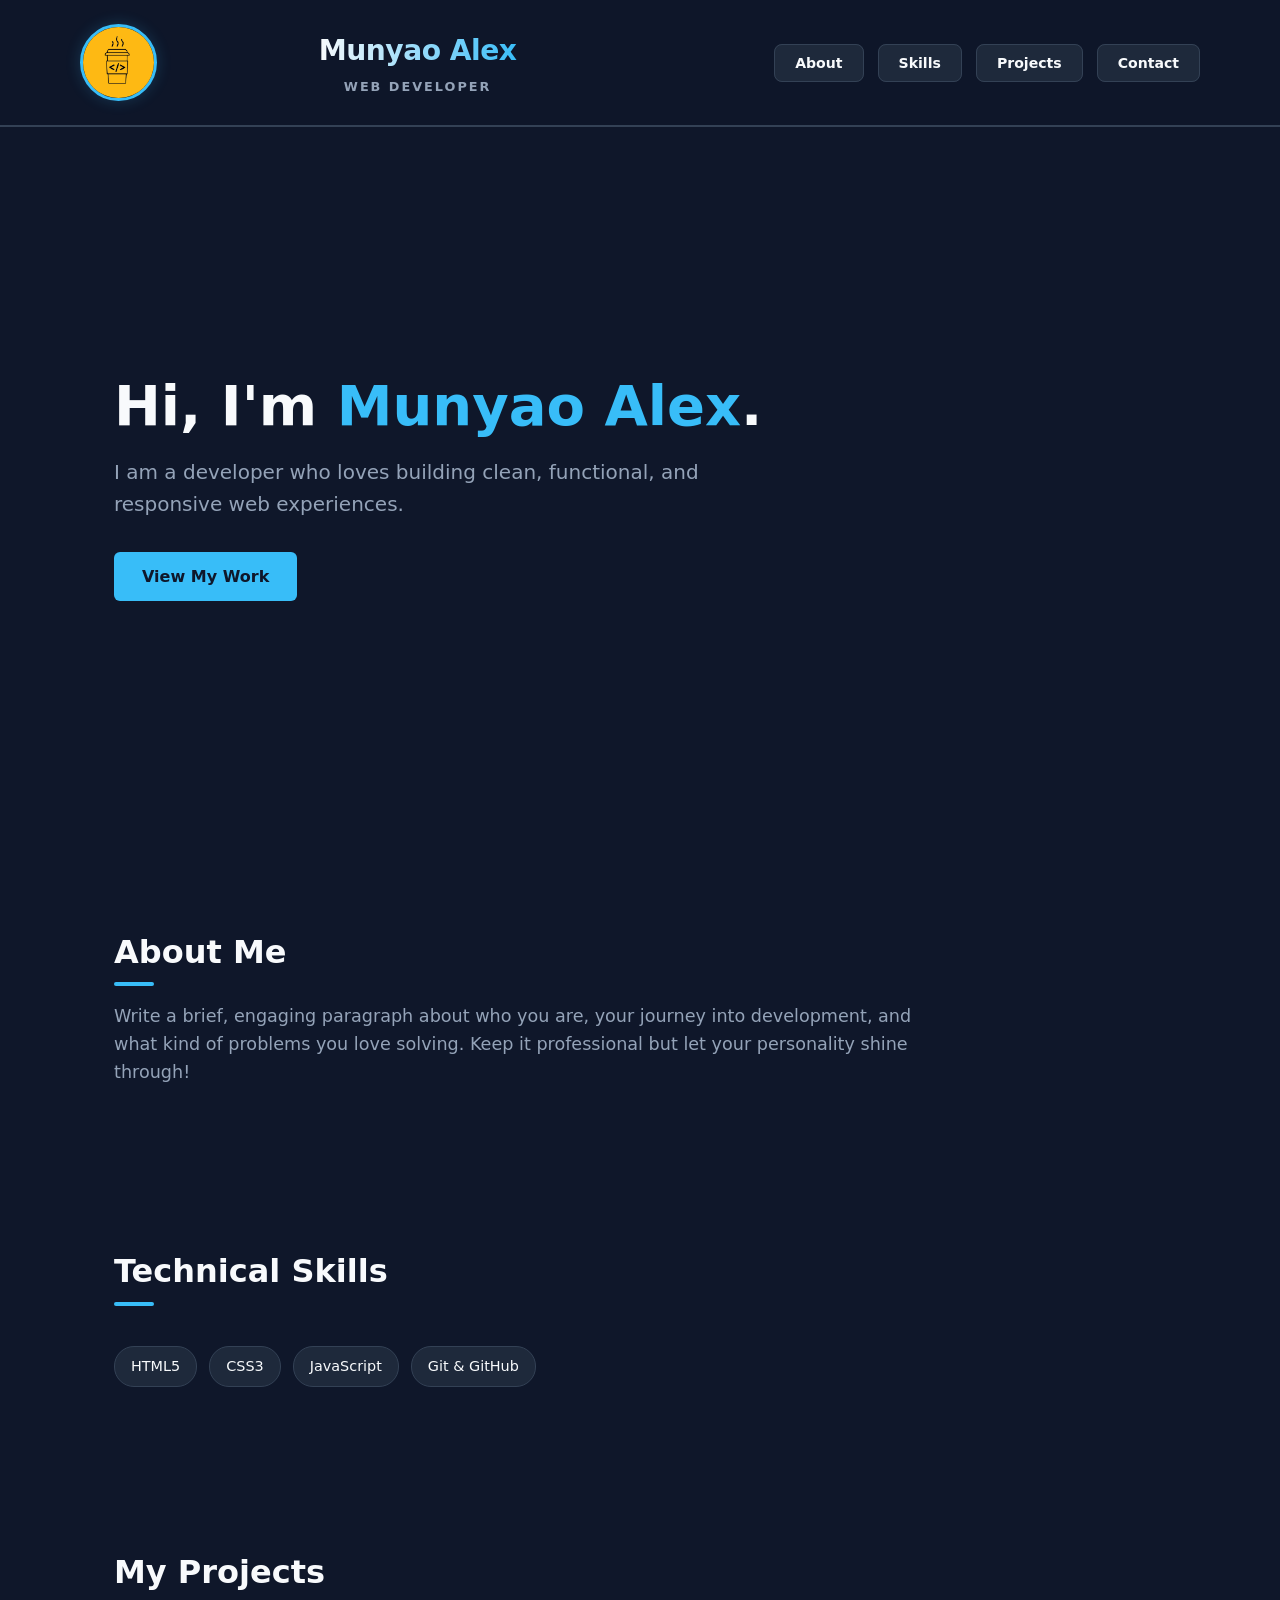
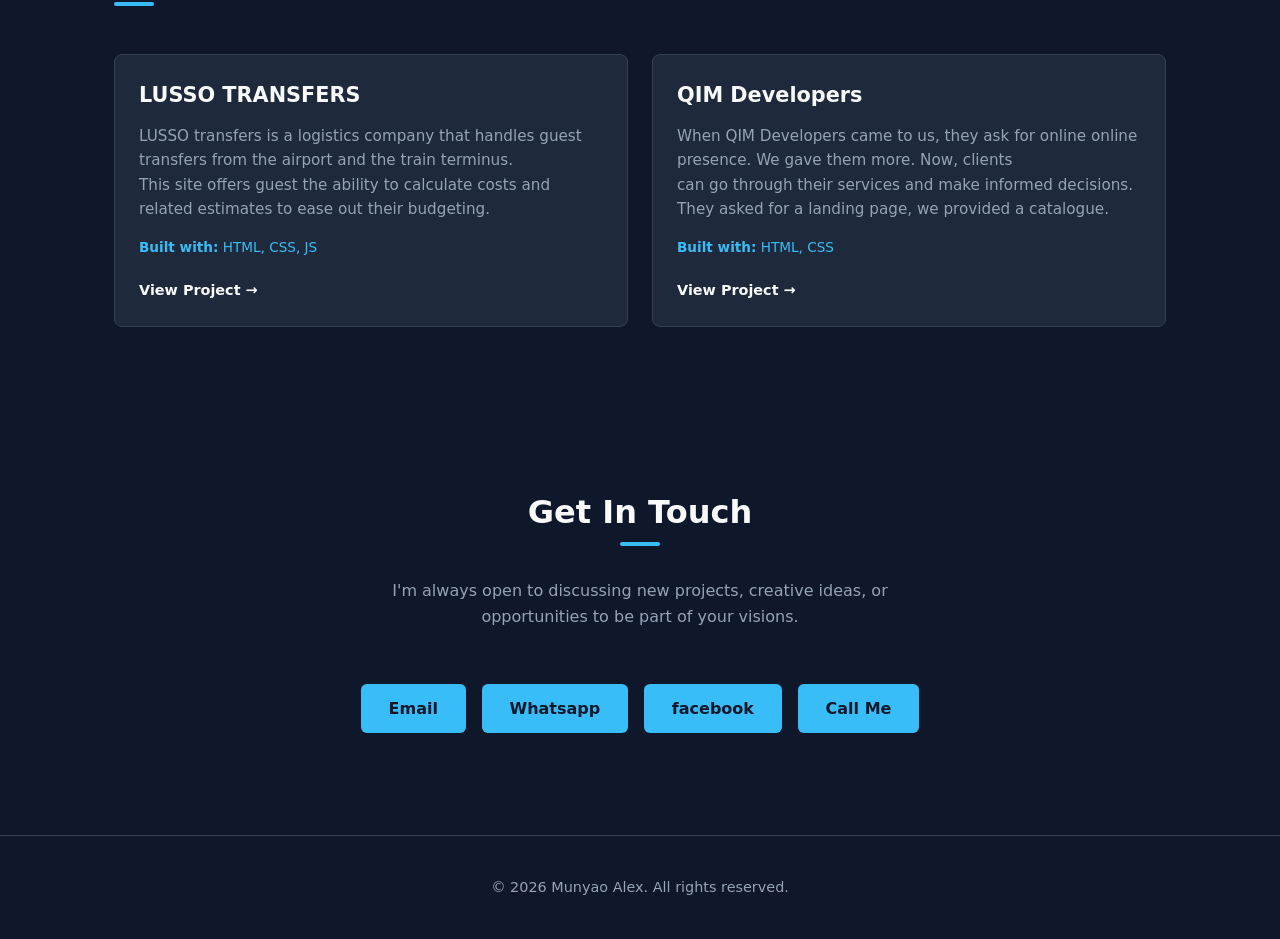
<file: index.HTML>
<!DOCTYPE html>
<html lang="en">
<head>
    <meta charset="UTF-8">
    <meta name="viewport" content="width=device-width, initial-scale=1.0">
    <title>Munyao Alex| Developer Portfolio</title>
    <link rel="stylesheet" href="CSS/1. Variables & reset.css">
    <link rel="stylesheet" href="CSS/2.Reusable Components & Utilities.css">
    <link rel="stylesheet" href="CSS/3. header and navigation.CSS">
    <link rel="stylesheet" href="CSS/4.hero section.css">
    <link rel="stylesheet" href="CSS/5.About & Skill.css">
    <link rel="stylesheet" href="CSS/6. projects section.Css">
    <link rel="stylesheet" href="CSS/7. contact and footer.css">
    <link rel="stylesheet" href="CSS/8. Mobile View.css">
</head>
<body>

    <!-- Header & Navigation -->
    <header>
      <!-- 1. My Avatar -->
      <div class="avatar-wrapper">
          <img src="Images/avator.png" alt="Munyao Alex" class="header-avatar">
      </div>

      <!-- 2. My Name & Subtitle -->
      <div class="logo-group">
        <h1 class="logo-name">Munyao Alex</h1>
        <span class="logo-subtitle">Web Developer</span>
    </div>

      <!-- 3. Navigation Buttons -->
      <nav>
          <ul>
              <li><a href="#about">About</a></li>
              <li><a href="#skills">Skills</a></li>
              <li><a href="#projects">Projects</a></li>
              <li><a href="#contact">Contact</a></li>
          </ul>
      </nav>
  </header>

    <main>
        <section id="hero">
            <div class="hero-content">
                <h1>Hi, I'm <span class="highlight">Munyao Alex</span>.</h1>
                <p>I am a developer who loves building clean, functional, and responsive web experiences.</p>
                <a href="#projects" class="btn">View My Work</a>
            </div>
        </section>

        <section id="about">
            <h2>About Me</h2>
            <p>Write a brief, engaging paragraph about who you are, your journey into development, and what kind of problems you love solving. Keep it professional but let your personality shine through!</p>
        </section>

        <section id="skills">
            <h2>Technical Skills</h2>
            <div class="skills-grid">
                <span class="skill-tag">HTML5</span>
                <span class="skill-tag">CSS3</span>
                <span class="skill-tag">JavaScript</span>
                <span class="skill-tag">Git & GitHub</span>
                </div>
        </section>

        <section id="projects">
            <h2>My Projects</h2>
            <div class="projects-container">
                <div class="project-card">
                    <h3>LUSSO TRANSFERS</h3>
                    <p>LUSSO transfers is a logistics company that handles guest transfers from the airport and the train terminus.<br>
                      This site offers guest the ability to calculate costs and related estimates to ease out their budgeting.
                    </p>
                    <p class="tech-stack"><strong>Built with:</strong> HTML, CSS, JS</p>
                    <a href="#" class="project-link">View Project &rarr;</a>
                </div>
                <div class="project-card">
                    <h3>QIM Developers</h3>
                    <p>When QIM Developers came to us, they ask for online online presence. We gave them more. Now, clients<br>
                      can go through their services and make informed decisions. They asked for a landing page, we provided a catalogue.                    
                    </p>
                    <p class="tech-stack"><strong>Built with:</strong> HTML, CSS</p>
                    <a href="#" class="project-link">View Project &rarr;</a>
                </div>
            </div>
        </section>

        <section id="contact">
            <h2>Get In Touch</h2>
            <p>I'm always open to discussing new projects, creative ideas, or opportunities to be part of your visions.</p>
          
          <div class="contact-btn">
            <a href="mailto:test@gmail.com" target="_blank" class="btn contact-btn">Email</a>
            <a href="https://wa.me/+254723106092" target="_blank" rel="noopener noreferrer" class="btn contact-btn"> Whatsapp</a>
            <a href="https://facebook.com/alex.munyao.7374" rel="noopener noreferrer" target="_blank" class=" btn contact-btn">facebook</a>
            <a href="tel:+25471234567" class="btn contact-btn" >Call Me</a>
          </div>
            
        </section>
    </main>

    <footer>
        <p>&copy; 2026 Munyao Alex. All rights reserved.</p>
    </footer>

</body>
</html>
</file>
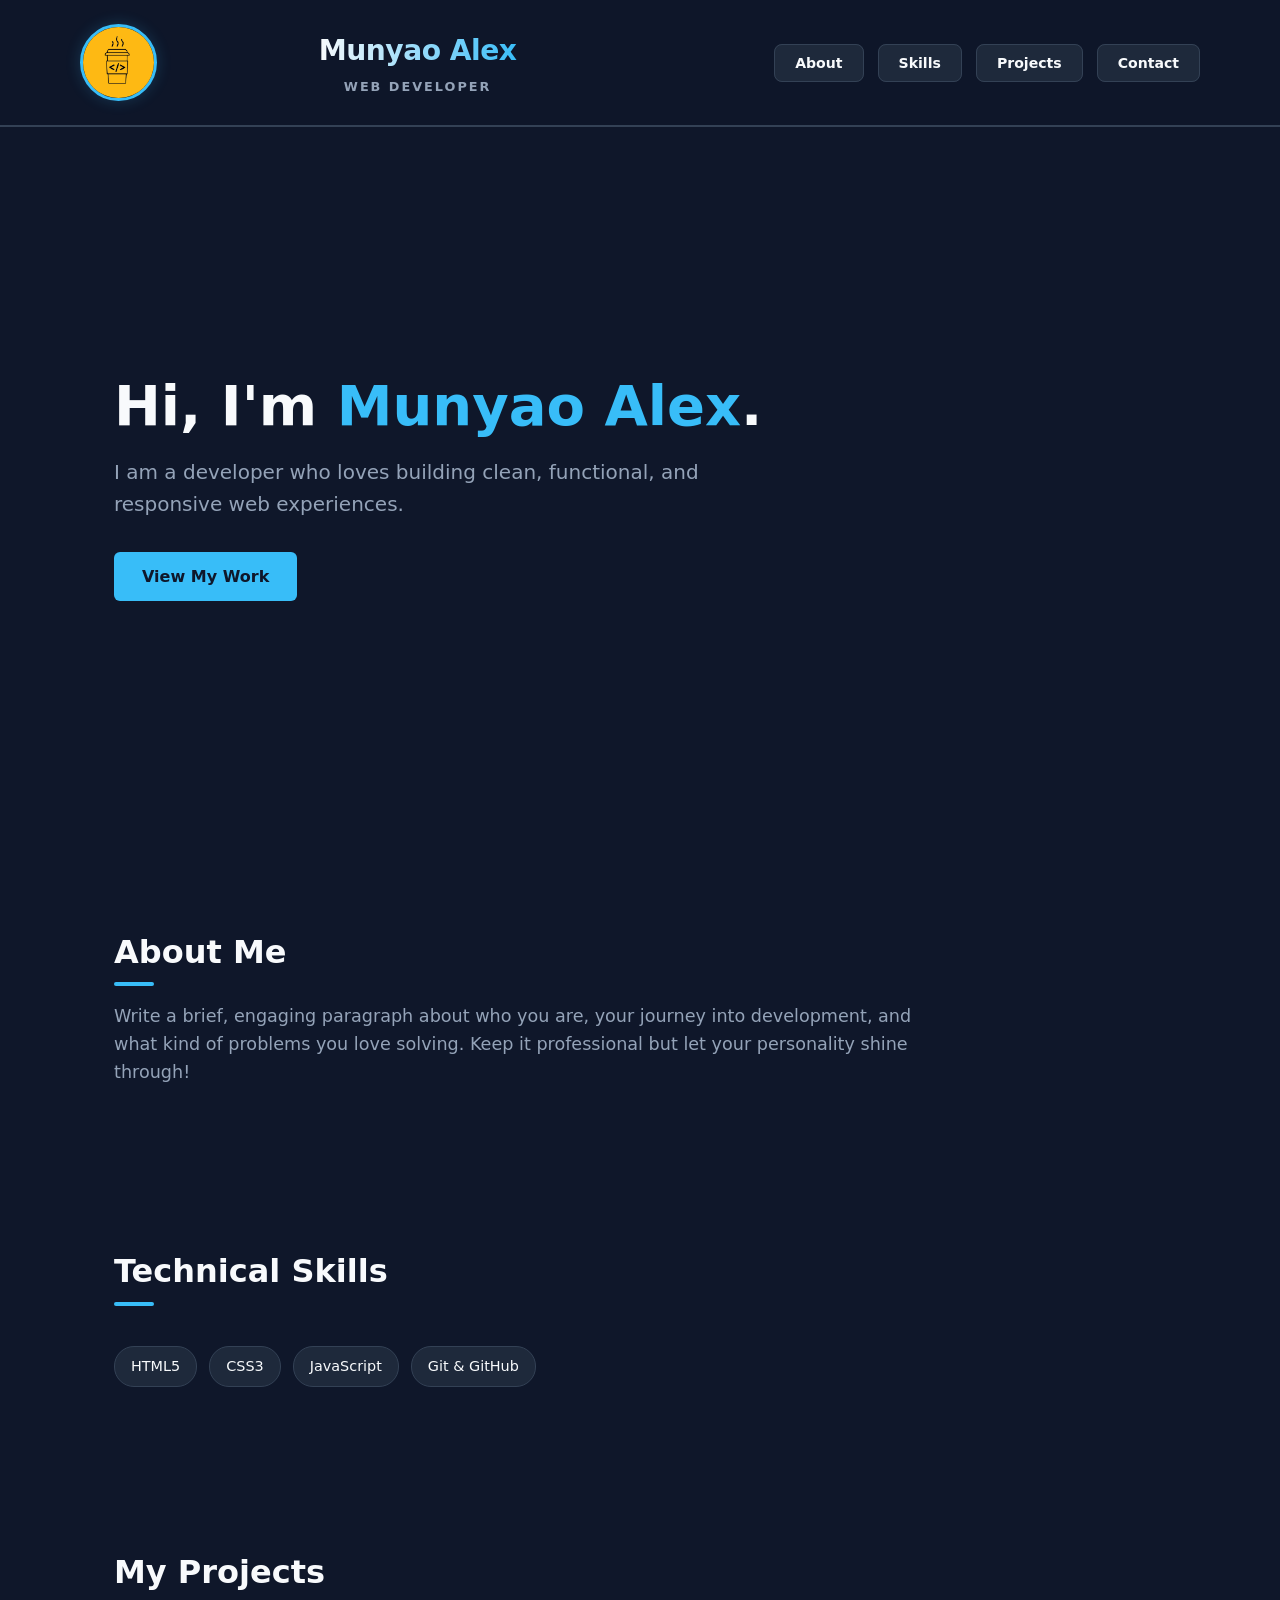
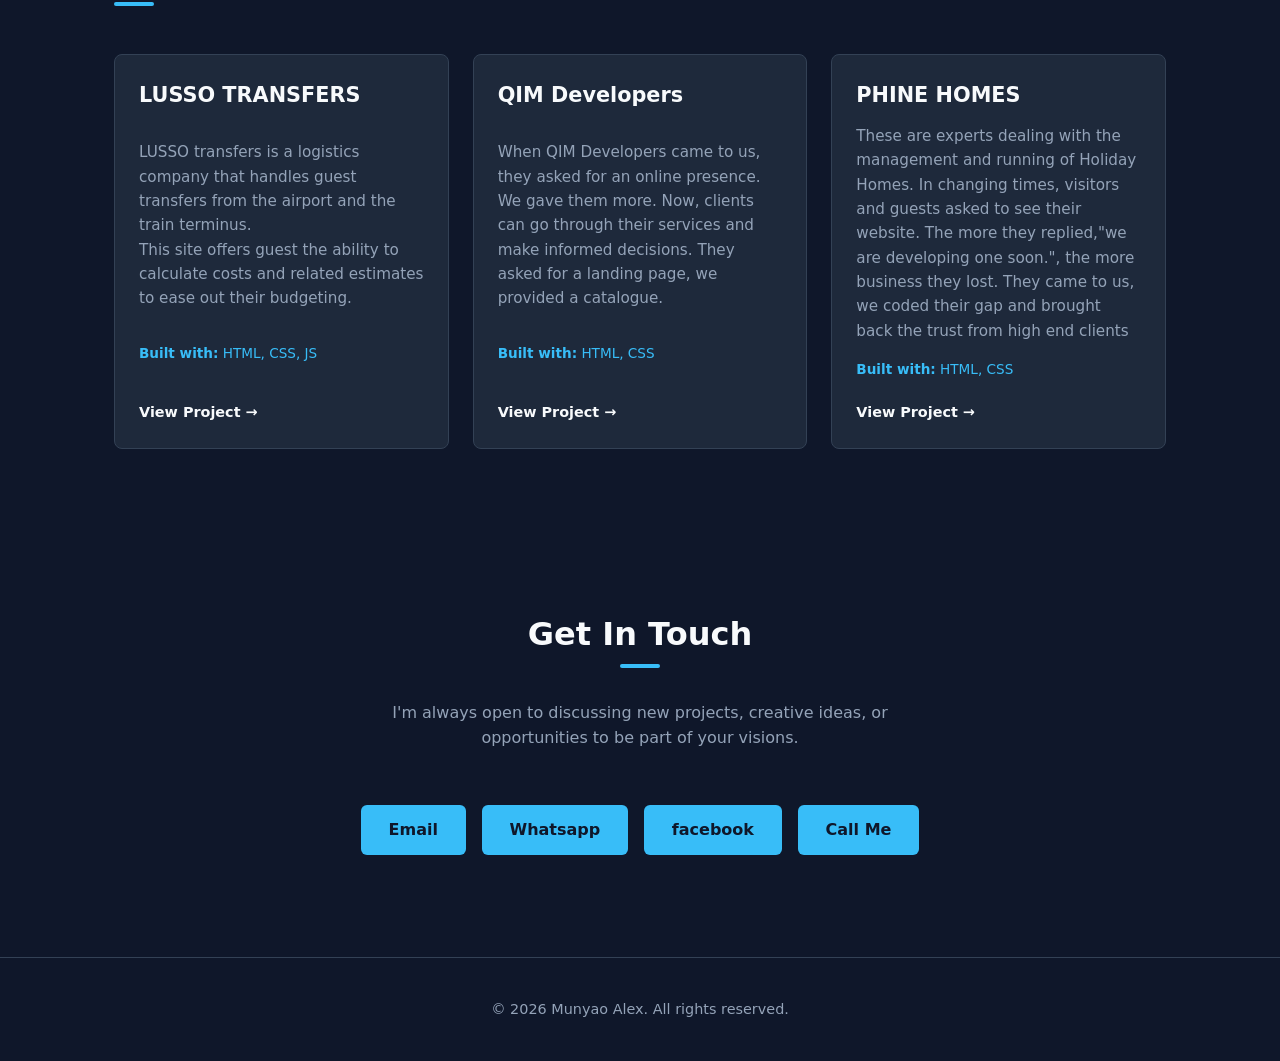
<file: index.html>
<!DOCTYPE html>
<html lang="en">
<head>
    <meta charset="UTF-8">
    <meta name="viewport" content="width=device-width, initial-scale=1.0">
    <title>Munyao Alex| Developer Portfolio</title>
    <link rel="stylesheet" href="CSS/1. Variables & reset.css">
    <link rel="stylesheet" href="CSS/2.Reusable Components & Utilities.css">
    <link rel="stylesheet" href="CSS/3. header and navigation.css">
    <link rel="stylesheet" href="CSS/4.hero section.css">
    <link rel="stylesheet" href="CSS/5.About & Skill.css">
    <link rel="stylesheet" href="CSS/6. projects section.css">
    <link rel="stylesheet" href="CSS/7. contact and footer.css">
    <link rel="stylesheet" href="CSS/8. Mobile View.css">
</head>
<body>

    <!-- Header & Navigation -->
    <header>
      <!-- 1. My Avatar -->
      <div class="avatar-wrapper">
          <img src="Images/avator.png" alt="Munyao Alex" class="header-avatar">
      </div>

      <!-- 2. My Name & Subtitle -->
      <div class="logo-group">
        <h1 class="logo-name">Munyao Alex</h1>
        <span class="logo-subtitle">Web Developer</span>
    </div>

      <!-- 3. Navigation Buttons -->
      <nav>
          <ul>
              <li><a href="#about">About</a></li>
              <li><a href="#skills">Skills</a></li>
              <li><a href="#projects">Projects</a></li>
              <li><a href="#contact">Contact</a></li>
          </ul>
      </nav>
  </header>

    <main>
        <section id="hero">
            <div class="hero-content">
                <h1>Hi, I'm <span class="highlight">Munyao Alex</span>.</h1>
                <p>I am a developer who loves building clean, functional, and responsive web experiences.</p>
                <a href="#projects" class="btn">View My Work</a>
            </div>
        </section>

        <section id="about">
            <h2>About Me</h2>
            <p>Write a brief, engaging paragraph about who you are, your journey into development, and what kind of problems you love solving. Keep it professional but let your personality shine through!</p>
        </section>

        <section id="skills">
            <h2>Technical Skills</h2>
            <div class="skills-grid">
                <span class="skill-tag">HTML5</span>
                <span class="skill-tag">CSS3</span>
                <span class="skill-tag">JavaScript</span>
                <span class="skill-tag">Git & GitHub</span>
                </div>
        </section>

        <section id="projects">
            <h2>My Projects</h2>
            <div class="projects-container">
                <div class="project-card">
                    <h3>LUSSO TRANSFERS</h3>
                    <p>LUSSO transfers is a logistics company that handles guest transfers from the airport and the train terminus.<br>
                      This site offers guest the ability to calculate costs and related estimates to ease out their budgeting.
                    </p>
                    <p class="tech-stack"><strong>Built with:</strong> HTML, CSS, JS</p>
                    <a href="#" class="project-link">View Project &rarr;</a>
                </div>
                <div class="project-card">
                    <h3>QIM Developers</h3>
                    <p>When QIM Developers came to us, they asked for an online presence. We gave them more. Now, clients<br>
                      can go through their services and make informed decisions. They asked for a landing page, we provided a catalogue.                    
                    </p>
                    <p class="tech-stack"><strong>Built with:</strong> HTML, CSS</p>
                    <a href="#" class="project-link">View Project &rarr;</a>
                </div>
                 <div class="project-card">
                    <h3>PHINE HOMES</h3>
                    <p>These are experts dealing with the management and running of Holiday Homes. In changing times, visitors and guests asked to see their website. The more they replied,"we are developing one soon.",
                        the more business they lost. They came to us, we coded their gap and brought back the trust from high end clients                 
                    </p>
                    <p class="tech-stack"><strong>Built with:</strong> HTML, CSS</p>
                    <a href="#" class="project-link">View Project &rarr;</a>
                </div>
            </div>
        </section>

        <section id="contact">
            <h2>Get In Touch</h2>
            <p>I'm always open to discussing new projects, creative ideas, or opportunities to be part of your visions.</p>
          
          <div class="contact-btn">
            <a href="mailto:test@gmail.com" target="_blank" class="btn contact-btn">Email</a>
            <a href="https://wa.me/+25471234567" target="_blank" rel="noopener noreferrer" class="btn contact-btn"> Whatsapp</a>
            <a href="https://facebook.com/alex.munyao.7374" rel="noopener noreferrer" target="_blank" class=" btn contact-btn">facebook</a>
            <a href="tel:+25471234567" class="btn contact-btn" >Call Me</a>
          </div>
            
        </section>
    </main>

    <footer>
        <p>&copy; 2026 Munyao Alex. All rights reserved.</p>
    </footer>

</body>
</html>
</file>
<file: CSS/2.Reusable Components & Utilities.css>
section {
  padding: 80px 24px;
  max-width: 1100px;
  margin: 0 auto;
}

h2 {
  font-size: 2rem;
  margin-bottom: 24px;
  position: relative;
  display: inline-block;
}

h2::after {
  content: '';
  position: absolute;
  bottom: -8px;
  left: 0;
  width: 40px;
  height: 4px;
  background-color: var(--accent-color);
  border-radius: 2px;
}

.btn {
  display: inline-block;
  background-color: var(--accent-color);
  color: var(--bg-color);
  padding: 12px 28px;
  font-weight: 600;
  text-decoration: none;
  border-radius: 6px;
  transition: background-color var(--transition-fast), transform var(--transition-fast);
}

.btn:hover {
  background-color: var(--accent-hover);
  transform: translateY(-2px);
}
</file>
<file: CSS/3. header and navigation.CSS>
/* ==========================================================================
   3. HEADER & NAVIGATION (Dense Desktop Layout with Buttons)
   ========================================================================== */
   header {
    position: sticky;
    top: 0;
    z-index: 100;
    background-color: rgba(15, 23, 42, 0.95);
    backdrop-filter: blur(12px);
    border-bottom: 2px solid var(--border-color);
    
    /* Generous vertical padding to give the header weight on large screens */
    padding: 24px 80px; 
    
    /* Grid system stretching across the entire width */
    display: grid;
    grid-template-columns: auto 1fr 1fr;
    align-items: center;
    width: 100%;
}

/* 1. Left Column: Enlarged Avatar */
.avatar-wrapper {
    display: flex;
    justify-content: flex-start;
}

.header-avatar {
    /* Significantly larger presence on desktop, scales dynamically */
    width: clamp(55px, 6vw, 85px);
    height: clamp(55px, 6vw, 85px);
    border-radius: 50%;
    object-fit: cover;
    border: 3px solid var(--accent-color);
    box-shadow: 0 0 15px rgba(56, 189, 248, 0.2); /* Soft glow around avatar */
    transition: transform 0.3s cubic-bezier(0.175, 0.885, 0.32, 1.275);
}

.header-avatar:hover {
    transform: scale(1.05) rotate(5deg);
}

/* 2. Middle Column: Centered Name & Subtitle Group */
.logo-group {
  display: flex;
  flex-direction: column;
  align-items: center;
  text-align: center;
  gap: 4px; /* Small gap between name and subtitle */
}

.logo-name {
  font-size: clamp(1.4rem, 2.2vw, 2.2rem); /* Adjusted slightly for perfect balance with subtitle */
  font-weight: 800;
  color: var(--text-primary);
  white-space: nowrap; 
  letter-spacing: -0.5px;
  background: linear-gradient(to right, var(--text-primary), var(--accent-color));
  -webkit-background-clip: text;
  -webkit-text-fill-color: transparent;
}

.logo-subtitle {
  font-size: clamp(0.75rem, 1vw, 0.95rem); /* Dynamic scaling */
  color: var(--text-secondary);
  font-weight: 600;
  text-transform: uppercase; /* Clean, modern developer aesthetic */
  letter-spacing: 2px; /* Elegant letter spacing */
  white-space: nowrap;
}

/* 3. Right Column: Navigation Buttons */
header nav {
    display: flex;
    justify-content: flex-end;
}

header nav ul {
    display: flex;
    list-style: none;
    gap: 14px; /* Tight, intentional spacing between buttons */
}

/* Styled as interactive interface buttons */
header nav a {
    text-decoration: none;
    color: var(--text-primary);
    font-weight: 600;
    font-size: clamp(0.85rem, 1.1vw, 1rem);
    white-space: nowrap; 
    
    /* Button layout */
    background-color: var(--surface-color);
    border: 1px solid var(--border-color);
    padding: 10px 20px;
    border-radius: 8px;
    
    transition: all var(--transition-fast);
}

/* Active interactive states for the buttons */
header nav a:hover {
    color: var(--bg-color);
    background-color: var(--accent-color);
    border-color: var(--accent-color);
    transform: translateY(-2px);
    box-shadow: 0 4px 12px rgba(56, 189, 248, 0.25);
}
</file>
<file: CSS/4.hero section.css>
#hero {
  min-height: 80vh;
  display: flex;
  align-items: center;
  justify-content: flex-start;
}

.hero-content h1 {
  font-size: 3.5rem;
  font-weight: 800;
  line-height: 1.2;
  margin-bottom: 16px;
}

.hero-content .highlight {
  color: var(--accent-color);
}

.hero-content p {
  font-size: 1.25rem;
  color: var(--text-secondary);
  max-width: 600px;
  margin-bottom: 32px;
}
</file>
<file: CSS/5.About & Skill.css>
#about p {
  font-size: 1.1rem;
  color: var(--text-secondary);
  max-width: 800px;
}

.skills-grid {
  display: flex;
  flex-wrap: wrap;
  gap: 12px;
  margin-top: 24px;
}

.skill-tag {
  background-color: var(--surface-color);
  border: 1px solid var(--border-color);
  color: var(--text-primary);
  padding: 8px 16px;
  border-radius: 20px;
  font-size: 0.9rem;
  font-weight: 500;
}
</file>
<file: CSS/6. projects section.Css>
.projects-container {
  display: grid;
  grid-template-columns: repeat(auto-fit, minmax(300px, 1fr));
  gap: 24px;
  margin-top: 32px;
}

.project-card {
  background-color: var(--surface-color);
  border: 1px solid var(--border-color);
  padding: 24px;
  border-radius: 8px;
  display: flex;
  flex-direction: column;
  justify-content: space-between;
  transition: transform var(--transition-fast), border-color var(--transition-fast);
}

.project-card:hover {
  transform: translateY(-4px);
  border-color: var(--accent-color);
}

.project-card h3 {
  font-size: 1.3rem;
  margin-bottom: 12px;
}

.project-card p {
  color: var(--text-secondary);
  font-size: 0.95rem;
  margin-bottom: 16px;
}

.project-card .tech-stack {
  font-size: 0.85rem;
  color: var(--accent-color);
  margin-bottom: 20px;
}

.project-link {
  text-decoration: none;
  color: var(--text-primary);
  font-weight: 600;
  font-size: 0.9rem;
  transition: color var(--transition-fast);
}

.project-link:hover {
  color: var(--accent-color);
}
</file>
<file: CSS/7. contact and footer.css>
#contact {
  text-align: center;
}

#contact h2::after {
  left: 50%;
  transform: translateX(-50%);
}

#contact p {
  color: var(--text-secondary);
  max-width: 500px;
  margin: 16px auto 32px auto;
}

.contact-btn{
  display: inline-block;
  margin: 5px;
  color: var(--bg-color);
  padding: 12px 28px;
  font-weight: 600;
  text-decoration: none;
  border-radius: 6px;
  transition: background-color var(--transition-fast), transform var(--transition-fast);
}
.contact-btn :hover{
  background-color: var(--bg-color);
  border: 1px solid var(--text-secondary);
  color: white;
  transform: translateY(-2px);
} 

footer {
  text-align: center;
  padding: 40px 24px;
  border-top: 1px solid var(--border-color);
  color: var(--text-secondary);
  font-size: 0.9rem;
}
</file>
<file: CSS/8. Mobile View.css>
/* ==========================================================================
   8. RESPONSIVE DESIGN (Mobile adjustments)
   ========================================================================== */
   @media (max-width: 768px) {
    /* Stack layout cleanly */
    header {
        display: flex;
        flex-direction: column;
        gap: 16px;
        padding: 16px;
        align-items: center;
    }

    /* Standard avatar on small displays */
    .header-avatar {
        width: 60px;
        height: 60px;
    }

    /* Centers the entire stack nicely below the avatar on mobile */
    .logo-group {
      margin-top: 8px;
  }

    /* Wrap navigation buttons to adapt to narrow screens if necessary */
    header nav {
        justify-content: center;
        width: 100%;
    }

    header nav ul {
        flex-wrap: wrap;
        justify-content: center;
        gap: 8px;
        width: 100%;
    }

    /* Slim down button size slightly for mobile fingers */
    header nav a {
        padding: 8px 14px;
        font-size: 0.85rem;
    }

    .hero-content h1 {
        font-size: 2.5rem;
    }

    section {
        padding: 60px 20px;
    }
}
</file>
<file: CSS/3. header and navigation.css>
/* ==========================================================================
   3. HEADER & NAVIGATION (Dense Desktop Layout with Buttons)
   ========================================================================== */
   header {
    position: sticky;
    top: 0;
    z-index: 100;
    background-color: rgba(15, 23, 42, 0.95);
    backdrop-filter: blur(12px);
    border-bottom: 2px solid var(--border-color);
    
    /* Generous vertical padding to give the header weight on large screens */
    padding: 24px 80px; 
    
    /* Grid system stretching across the entire width */
    display: grid;
    grid-template-columns: auto 1fr 1fr;
    align-items: center;
    width: 100%;
}

/* 1. Left Column: Enlarged Avatar */
.avatar-wrapper {
    display: flex;
    justify-content: flex-start;
}

.header-avatar {
    /* Significantly larger presence on desktop, scales dynamically */
    width: clamp(55px, 6vw, 85px);
    height: clamp(55px, 6vw, 85px);
    border-radius: 50%;
    object-fit: cover;
    border: 3px solid var(--accent-color);
    box-shadow: 0 0 15px rgba(56, 189, 248, 0.2); /* Soft glow around avatar */
    transition: transform 0.3s cubic-bezier(0.175, 0.885, 0.32, 1.275);
}

.header-avatar:hover {
    transform: scale(1.05) rotate(5deg);
}

/* 2. Middle Column: Centered Name & Subtitle Group */
.logo-group {
  display: flex;
  flex-direction: column;
  align-items: center;
  text-align: center;
  gap: 4px; /* Small gap between name and subtitle */
}

.logo-name {
  font-size: clamp(1.4rem, 2.2vw, 2.2rem); /* Adjusted slightly for perfect balance with subtitle */
  font-weight: 800;
  color: var(--text-primary);
  white-space: nowrap; 
  letter-spacing: -0.5px;
  background: linear-gradient(to right, var(--text-primary), var(--accent-color));
  -webkit-background-clip: text;
  -webkit-text-fill-color: transparent;
}

.logo-subtitle {
  font-size: clamp(0.75rem, 1vw, 0.95rem); /* Dynamic scaling */
  color: var(--text-secondary);
  font-weight: 600;
  text-transform: uppercase; /* Clean, modern developer aesthetic */
  letter-spacing: 2px; /* Elegant letter spacing */
  white-space: nowrap;
}

/* 3. Right Column: Navigation Buttons */
header nav {
    display: flex;
    justify-content: flex-end;
}

header nav ul {
    display: flex;
    list-style: none;
    gap: 14px; /* Tight, intentional spacing between buttons */
}

/* Styled as interactive interface buttons */
header nav a {
    text-decoration: none;
    color: var(--text-primary);
    font-weight: 600;
    font-size: clamp(0.85rem, 1.1vw, 1rem);
    white-space: nowrap; 
    
    /* Button layout */
    background-color: var(--surface-color);
    border: 1px solid var(--border-color);
    padding: 10px 20px;
    border-radius: 8px;
    
    transition: all var(--transition-fast);
}

/* Active interactive states for the buttons */
header nav a:hover {
    color: var(--bg-color);
    background-color: var(--accent-color);
    border-color: var(--accent-color);
    transform: translateY(-2px);
    box-shadow: 0 4px 12px rgba(56, 189, 248, 0.25);
}
</file>
<file: CSS/6. projects section.css>
.projects-container {
  display: grid;
  grid-template-columns: repeat(auto-fit, minmax(300px, 1fr));
  gap: 24px;
  margin-top: 32px;
}

.project-card {
  background-color: var(--surface-color);
  border: 1px solid var(--border-color);
  padding: 24px;
  border-radius: 8px;
  display: flex;
  flex-direction: column;
  justify-content: space-between;
  transition: transform var(--transition-fast), border-color var(--transition-fast);
}

.project-card:hover {
  transform: translateY(-4px);
  border-color: var(--accent-color);
}

.project-card h3 {
  font-size: 1.3rem;
  margin-bottom: 12px;
}

.project-card p {
  color: var(--text-secondary);
  font-size: 0.95rem;
  margin-bottom: 16px;
}

.project-card .tech-stack {
  font-size: 0.85rem;
  color: var(--accent-color);
  margin-bottom: 20px;
}

.project-link {
  text-decoration: none;
  color: var(--text-primary);
  font-weight: 600;
  font-size: 0.9rem;
  transition: color var(--transition-fast);
}

.project-link:hover {
  color: var(--accent-color);
}
</file>
